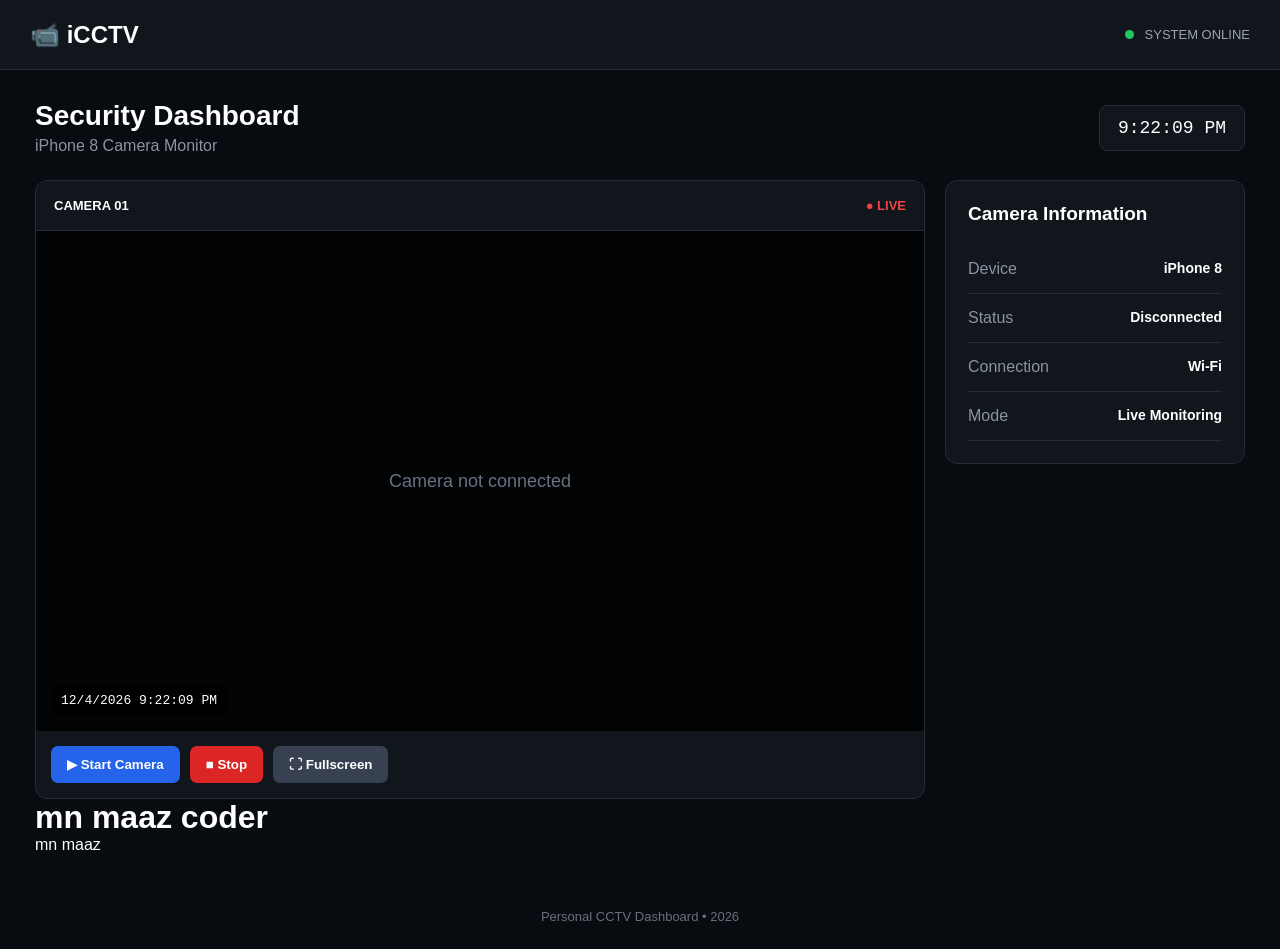
<file: index.html>
<!DOCTYPE html>
<html lang="en">
<head>
    <meta charset="UTF-8">
    <meta name="viewport" content="width=device-width, initial-scale=1.0">
    <title>iPhone CCTV Dashboard</title>
    <link rel="stylesheet" href="style.css">
</head>

<body>

    <header>
        <div class="logo">📹 iCCTV</div>

        <div class="status">
            <span class="dot"></span>
            SYSTEM ONLINE
        </div>
    </header>

    <main>

        <div class="top-bar">
            <div>
                <h1>Security Dashboard</h1>
                <p>iPhone 8 Camera Monitor</p>
            </div>

            <div id="clock">00:00:00</div>
        </div>

        <section class="camera-grid">

            <div class="camera-card">

                <div class="camera-header">
                    <span>CAMERA 01</span>
                    <span class="live">● LIVE</span>
                </div>

                <!-- Camera Feed -->
                <div class="camera-screen">

                    <video id="cameraFeed" autoplay playsinline></video>

                    <div id="cameraMessage">
                        Camera not connected
                    </div>

                    <div class="timestamp" id="timestamp">
                        00/00/0000 00:00:00
                    </div>

                </div>

                <div class="controls">

                    <button id="startBtn">
                        ▶ Start Camera
                    </button>

                    <button id="stopBtn">
                        ■ Stop
                    </button>

                    <button id="fullscreenBtn">
                        ⛶ Fullscreen
                    </button>

                </div>

            </div>


            <div class="info-panel">

                <h2>Camera Information</h2>

                <div class="info">
                    <span>Device</span>
                    <strong>iPhone 8</strong>
                </div>

                <div class="info">
                    <span>Status</span>
                    <strong id="statusText">Disconnected</strong>
                </div>

                <div class="info">
                    <span>Connection</span>
                    <strong>Wi-Fi</strong>
                </div>

                <div class="info">
                    <span>Mode</span>
                    <strong>Live Monitoring</strong>
                </div>

            </div>

        </section>

        <h1>mn maaz coder</h1>
        <p>
            mn maaz
        </p>

    </main>

    <footer>
        Personal CCTV Dashboard • 2026
    </footer>

    <script src="script.js"></script>

</body>
</html>
</file>
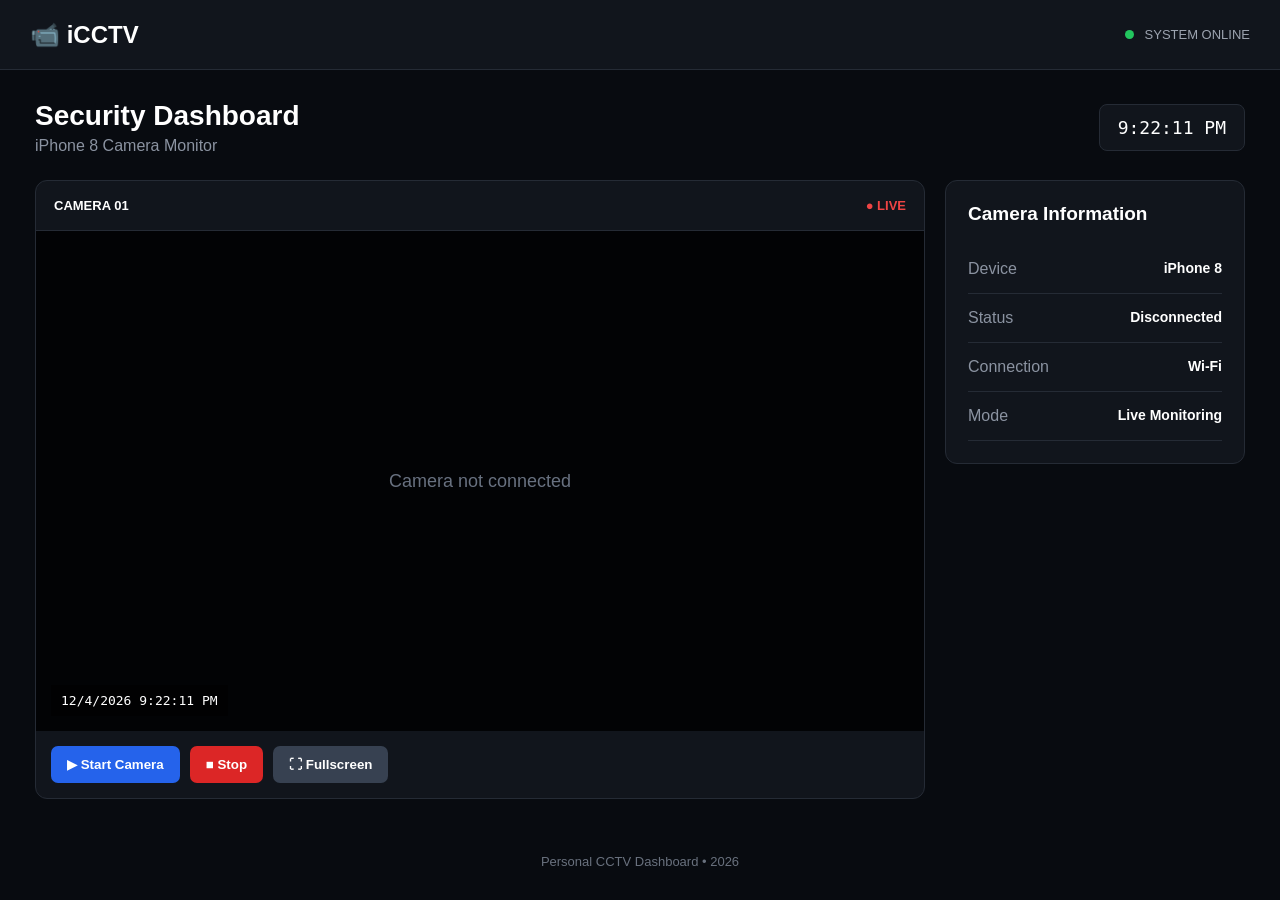
<file: CCTV Setup/index.html>
<!DOCTYPE html>
<html lang="en">
<head>
    <meta charset="UTF-8">
    <meta name="viewport" content="width=device-width, initial-scale=1.0">
    <title>iPhone CCTV Dashboard</title>
    <link rel="stylesheet" href="style.css">
</head>

<body>

    <header>
        <div class="logo">📹 iCCTV</div>

        <div class="status">
            <span class="dot"></span>
            SYSTEM ONLINE
        </div>
    </header>

    <main>

        <div class="top-bar">
            <div>
                <h1>Security Dashboard</h1>
                <p>iPhone 8 Camera Monitor</p>
            </div>

            <div id="clock">00:00:00</div>
        </div>

        <section class="camera-grid">

            <div class="camera-card">

                <div class="camera-header">
                    <span>CAMERA 01</span>
                    <span class="live">● LIVE</span>
                </div>

                <!-- Camera Feed -->
                <div class="camera-screen">

                    <video id="cameraFeed" autoplay playsinline></video>

                    <div id="cameraMessage">
                        Camera not connected
                    </div>

                    <div class="timestamp" id="timestamp">
                        00/00/0000 00:00:00
                    </div>

                </div>

                <div class="controls">

                    <button id="startBtn">
                        ▶ Start Camera
                    </button>

                    <button id="stopBtn">
                        ■ Stop
                    </button>

                    <button id="fullscreenBtn">
                        ⛶ Fullscreen
                    </button>

                </div>

            </div>


            <div class="info-panel">

                <h2>Camera Information</h2>

                <div class="info">
                    <span>Device</span>
                    <strong>iPhone 8</strong>
                </div>

                <div class="info">
                    <span>Status</span>
                    <strong id="statusText">Disconnected</strong>
                </div>

                <div class="info">
                    <span>Connection</span>
                    <strong>Wi-Fi</strong>
                </div>

                <div class="info">
                    <span>Mode</span>
                    <strong>Live Monitoring</strong>
                </div>

            </div>

        </section>

    </main>

    <footer>
        Personal CCTV Dashboard • 2026
    </footer>

    <script src="script.js"></script>

</body>
</html>
</file>
<file: style.css>
* {
    margin: 0;
    padding: 0;
    box-sizing: border-box;
}

body {
    font-family: Arial, sans-serif;
    background: #080b10;
    color: white;
}

/* HEADER */

header {
    height: 70px;
    background: #11151c;
    border-bottom: 1px solid #252b35;

    display: flex;
    justify-content: space-between;
    align-items: center;

    padding: 0 30px;
}

.logo {
    font-size: 24px;
    font-weight: bold;
}

.status {
    font-size: 13px;
    color: #9ca3af;
}

.dot {
    display: inline-block;

    width: 9px;
    height: 9px;

    background: #22c55e;

    border-radius: 50%;

    margin-right: 7px;
}


/* MAIN */

main {
    max-width: 1250px;
    margin: auto;
    padding: 30px 20px;
}

.top-bar {
    display: flex;
    justify-content: space-between;
    align-items: center;

    margin-bottom: 25px;
}

.top-bar h1 {
    font-size: 28px;
}

.top-bar p {
    color: #8b93a1;
    margin-top: 5px;
}

#clock {
    background: #11151c;
    border: 1px solid #252b35;

    padding: 12px 18px;

    border-radius: 8px;

    font-family: monospace;
    font-size: 18px;
}


/* CAMERA GRID */

.camera-grid {
    display: grid;

    grid-template-columns: 1fr 300px;

    gap: 20px;
}


/* CAMERA CARD */

.camera-card,
.info-panel {
    background: #11151c;

    border: 1px solid #252b35;

    border-radius: 12px;

    overflow: hidden;
}


/* CAMERA HEADER */

.camera-header {
    height: 50px;

    padding: 0 18px;

    display: flex;
    align-items: center;
    justify-content: space-between;

    border-bottom: 1px solid #252b35;

    font-size: 13px;
    font-weight: bold;
}

.live {
    color: #ef4444;
}


/* CAMERA SCREEN */

.camera-screen {
    height: 500px;

    background: #020305;

    position: relative;

    display: flex;
    align-items: center;
    justify-content: center;

    overflow: hidden;
}

video {
    width: 100%;
    height: 100%;

    object-fit: cover;

    display: none;
}

#cameraMessage {
    color: #687180;

    font-size: 18px;
}


/* TIMESTAMP */

.timestamp {
    position: absolute;

    left: 15px;
    bottom: 15px;

    background: rgba(0, 0, 0, 0.65);

    padding: 8px 10px;

    font-family: monospace;

    font-size: 13px;
}


/* CONTROLS */

.controls {
    padding: 15px;

    display: flex;

    gap: 10px;
}

button {
    border: none;

    background: #2563eb;

    color: white;

    padding: 11px 16px;

    border-radius: 7px;

    cursor: pointer;

    font-weight: bold;
}

button:hover {
    opacity: 0.85;
}

#stopBtn {
    background: #dc2626;
}

#fullscreenBtn {
    background: #374151;
}


/* INFO PANEL */

.info-panel {
    padding: 22px;

    height: fit-content;
}

.info-panel h2 {
    margin-bottom: 20px;

    font-size: 19px;
}

.info {
    display: flex;

    justify-content: space-between;

    padding: 15px 0;

    border-bottom: 1px solid #252b35;
}

.info span {
    color: #8b93a1;
}

.info strong {
    font-size: 14px;
}


/* FOOTER */

footer {
    text-align: center;

    color: #69717e;

    padding: 25px;

    font-size: 13px;
}


/* MOBILE */

@media (max-width: 800px) {

    .camera-grid {
        grid-template-columns: 1fr;
    }

    .camera-screen {
        height: 350px;
    }

    .top-bar {
        flex-direction: column;
        align-items: flex-start;
        gap: 15px;
    }

    .controls {
        flex-wrap: wrap;
    }

}
</file>
<file: CCTV Setup/style.css>
* {
    margin: 0;
    padding: 0;
    box-sizing: border-box;
}

body {
    font-family: Arial, sans-serif;
    background: #080b10;
    color: white;
}

/* HEADER */

header {
    height: 70px;
    background: #11151c;
    border-bottom: 1px solid #252b35;

    display: flex;
    justify-content: space-between;
    align-items: center;

    padding: 0 30px;
}

.logo {
    font-size: 24px;
    font-weight: bold;
}

.status {
    font-size: 13px;
    color: #9ca3af;
}

.dot {
    display: inline-block;

    width: 9px;
    height: 9px;

    background: #22c55e;

    border-radius: 50%;

    margin-right: 7px;
}


/* MAIN */

main {
    max-width: 1250px;
    margin: auto;
    padding: 30px 20px;
}

.top-bar {
    display: flex;
    justify-content: space-between;
    align-items: center;

    margin-bottom: 25px;
}

.top-bar h1 {
    font-size: 28px;
}

.top-bar p {
    color: #8b93a1;
    margin-top: 5px;
}

#clock {
    background: #11151c;
    border: 1px solid #252b35;

    padding: 12px 18px;

    border-radius: 8px;

    font-family: monospace;
    font-size: 18px;
}


/* CAMERA GRID */

.camera-grid {
    display: grid;

    grid-template-columns: 1fr 300px;

    gap: 20px;
}


/* CAMERA CARD */

.camera-card,
.info-panel {
    background: #11151c;

    border: 1px solid #252b35;

    border-radius: 12px;

    overflow: hidden;
}


/* CAMERA HEADER */

.camera-header {
    height: 50px;

    padding: 0 18px;

    display: flex;
    align-items: center;
    justify-content: space-between;

    border-bottom: 1px solid #252b35;

    font-size: 13px;
    font-weight: bold;
}

.live {
    color: #ef4444;
}


/* CAMERA SCREEN */

.camera-screen {
    height: 500px;

    background: #020305;

    position: relative;

    display: flex;
    align-items: center;
    justify-content: center;

    overflow: hidden;
}

video {
    width: 100%;
    height: 100%;

    object-fit: cover;

    display: none;
}

#cameraMessage {
    color: #687180;

    font-size: 18px;
}


/* TIMESTAMP */

.timestamp {
    position: absolute;

    left: 15px;
    bottom: 15px;

    background: rgba(0, 0, 0, 0.65);

    padding: 8px 10px;

    font-family: monospace;

    font-size: 13px;
}


/* CONTROLS */

.controls {
    padding: 15px;

    display: flex;

    gap: 10px;
}

button {
    border: none;

    background: #2563eb;

    color: white;

    padding: 11px 16px;

    border-radius: 7px;

    cursor: pointer;

    font-weight: bold;
}

button:hover {
    opacity: 0.85;
}

#stopBtn {
    background: #dc2626;
}

#fullscreenBtn {
    background: #374151;
}


/* INFO PANEL */

.info-panel {
    padding: 22px;

    height: fit-content;
}

.info-panel h2 {
    margin-bottom: 20px;

    font-size: 19px;
}

.info {
    display: flex;

    justify-content: space-between;

    padding: 15px 0;

    border-bottom: 1px solid #252b35;
}

.info span {
    color: #8b93a1;
}

.info strong {
    font-size: 14px;
}


/* FOOTER */

footer {
    text-align: center;

    color: #69717e;

    padding: 25px;

    font-size: 13px;
}


/* MOBILE */

@media (max-width: 800px) {

    .camera-grid {
        grid-template-columns: 1fr;
    }

    .camera-screen {
        height: 350px;
    }

    .top-bar {
        flex-direction: column;
        align-items: flex-start;
        gap: 15px;
    }

    .controls {
        flex-wrap: wrap;
    }

}
</file>
